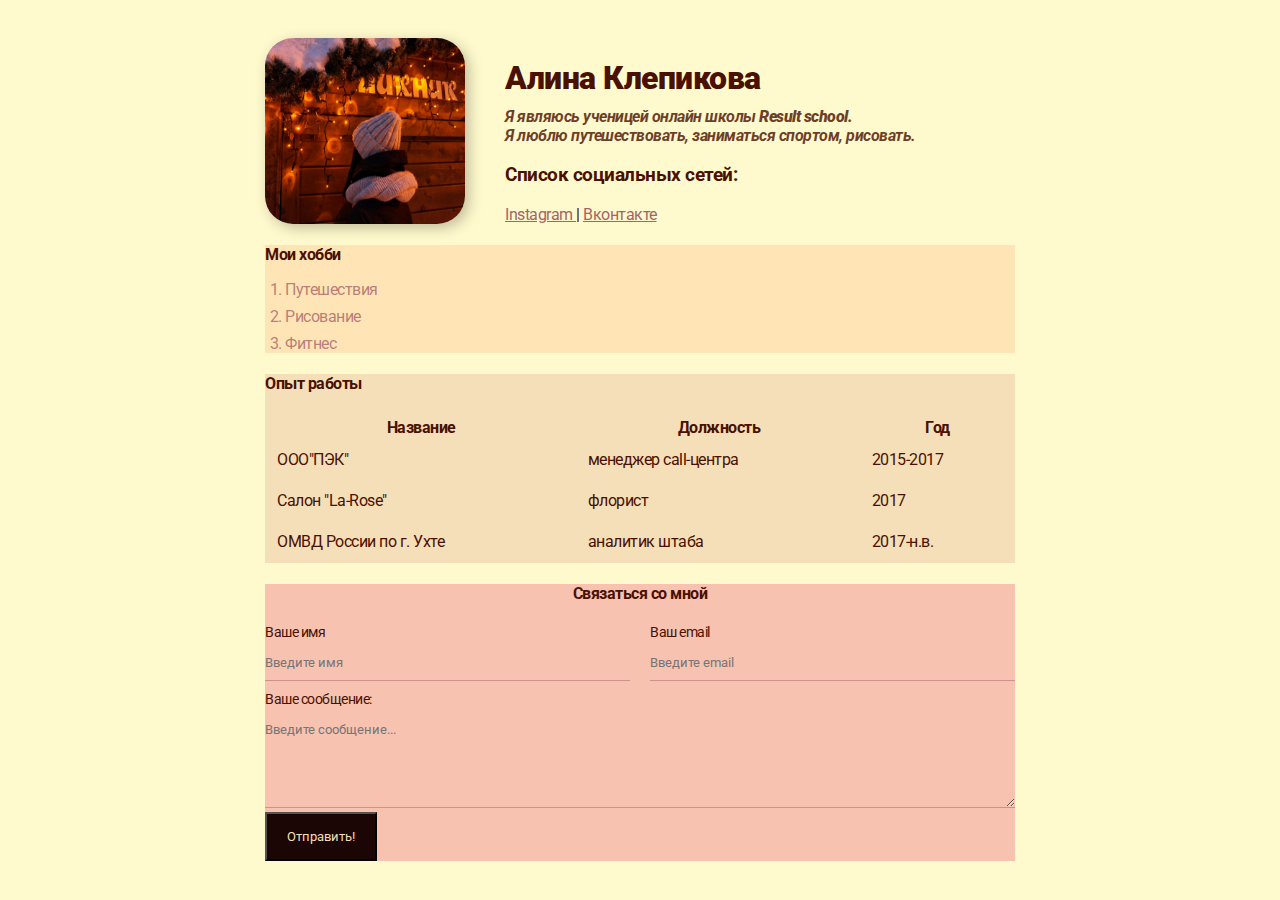
<file: index.html>
<!DOCTYPE html>
<html lang="en">
<head>
    <meta charset="UTF-8">
    <meta http-equiv="X-UA-Compatible" content="IE=edge">
    <meta name="viewport" content="width=device-width, initial-scale=1.0">
    <meta name="keywords" content="alina,cv,resume">
    <meta name="description" content="Это сайт - резюме Алины Клепиковой">
    <title>Alina Resume</title>
    <link rel="stylesheet" href="index.css">
   
</head>
<body>
    <div class="container">

        <div class="info">
            <img src="avatar.jpeg" class="avatar" alt="Мое фото">
       
            <div class="info-text">
            <h1> <strong>Алина Клепикова</strong> </h1>
       
            <p> Я являюсь ученицей онлайн школы <strong>Result school.</strong> </p>
       
            <p> Я люблю <em>путешествовать, заниматься спортом, рисовать.</em>   </p>
       
            <h3> Список социальных сетей: </h3>
            <a href="https://instagram.com/elli_661" target="_blank" > Instagram </a>
            |
            <a href="https://vk.com/id22663915" target="_blank">Вконтакте</a>
           </div> 


   
    </div>

    <div class="card">
        <h4>Мои хобби</h4>

    <ol class="list">
        <li>Путешествия</li>
        <li>Рисование</li>
        <li>Фитнес</li>
    </ol>
    </div>
   
   <div class="card-2">
   <h4>Опыт работы</h4>

   <table class="table" >
    <thead>
        <tr>
            <th>Название</th>
            <th>Должность</th>
            <th>Год</th>
        </tr>
        
    </thead>
            
    <tbody>
        <tr>
            <td>ООО"ПЭК"</td>
            <td>менеджер call-центра</td>
            <td>2015-2017</td>
        </tr>
        <tr>
            <td>Салон "La-Rose"</td>
            <td>флорист</td>
            <td>2017</td>
        </tr>
        <tr>
            <td>ОМВД России по г. Ухте</td>
            <td>аналитик штаба</td>
            <td>2017-н.в.</td>
        </tr>
        
    </tbody>
</table>
</div>



<form action="/" class="card-3">
    <h4>Связаться со мной</h4>
    <div class="form-row">
        <div class="form-group">
            <label for="name">Ваше имя</label>
            <input type="text" placeholder="Введите имя">
        </div>
    
        <div class="form-group">
            <label for="email">Ваш email</label>
            <input type="email" placeholder="Введите email">
        </div>

    </div>
    
    <div class="form-group">
        <label for="message">Ваше сообщение:</label>
        <div>        
            <textarea name="message" id="message" cols="15" rows="5" placeholder="Введите сообщение..."></textarea>
        </div>
    </div>

    <button type="submit" class="btn">Отправить!</button>

    
    
</form>
    </div>    

</body>
</html>
</file>
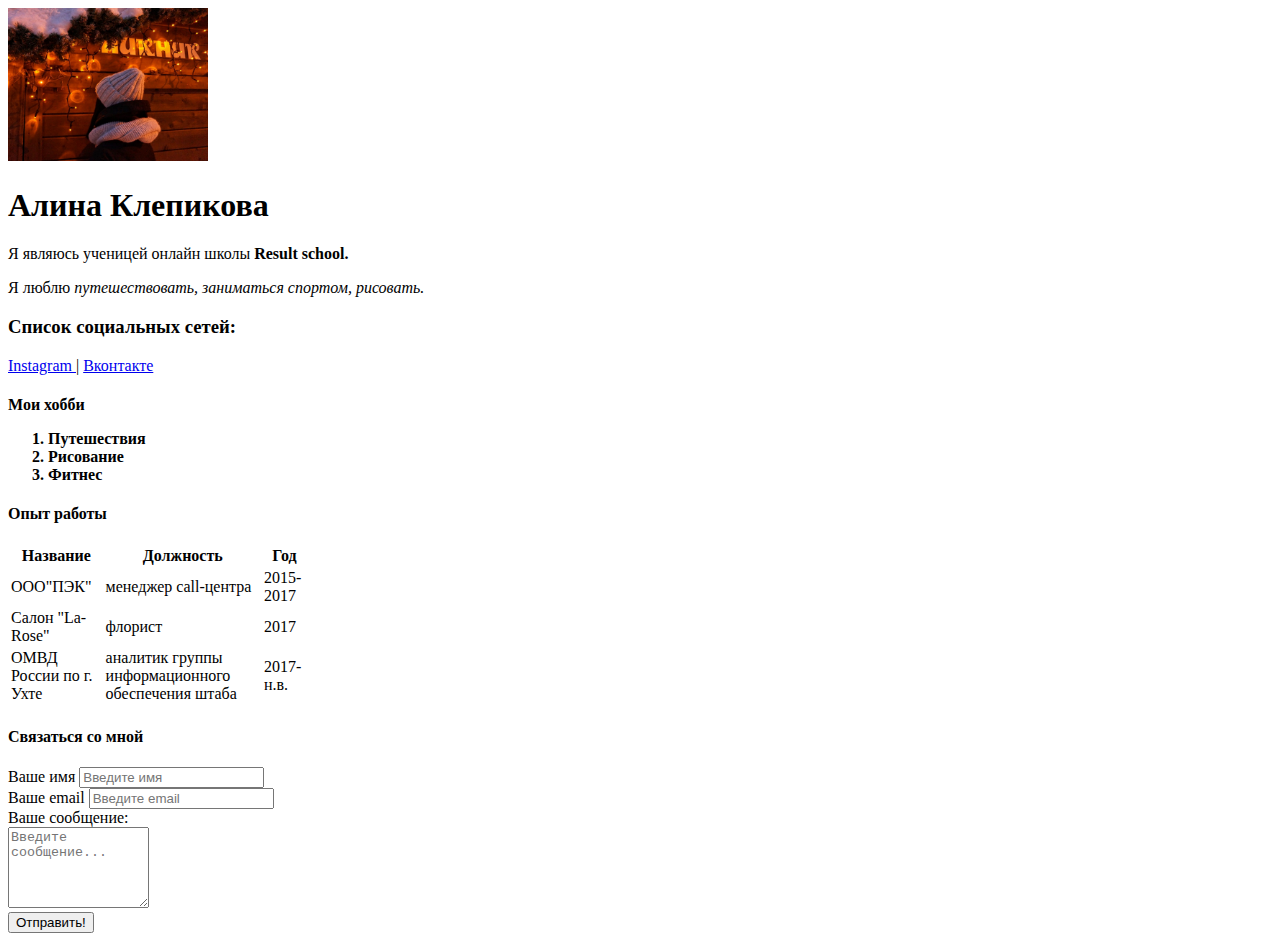
<file: index.html.html>
<!DOCTYPE html>
<html lang="en">
<head>
    <meta charset="UTF-8">
    <meta http-equiv="X-UA-Compatible" content="IE=edge">
    <meta name="viewport" content="width=, initial-scale=1.0">
    <title>Document</title>
</head>
<body>
    <img src="avatar.jpeg" width="200" alt="Мое фото">
    <h1> <strong>Алина Клепикова</strong> </h1>

    <p> Я являюсь ученицей онлайн школы <strong>Result school.</strong> </p>

    <p> Я люблю <em>путешествовать, заниматься спортом, рисовать.</em>   </p>

    <h3> Список социальных сетей: </h3>
    <a href="https://instagram.com/elli_661" target="_blank" > Instagram </a>
    |
    <a href="https://vk.com/id22663915" target="_blank">Вконтакте</a>
   
<h4> Мои хобби
    <ol>
        <li>Путешествия</li>
        <li>Рисование</li>
        <li>Фитнес</li>
    </ol>
</h4>

<h4>Опыт работы</h4>
<table width="300" >
    <thead>
        <tr>
            <th>Название</th>
            <th>Должность</th>
            <th>Год</th>
        </tr>
        
    </thead>

    <tbody>
        <tr>
            <td>ООО"ПЭК"</td>
            <td>менеджер call-центра</td>
            <td>2015-2017</td>
        </tr>
        <tr>
            <td>Салон "La-Rose"</td>
            <td>флорист</td>
            <td>2017</td>
        </tr>
        <tr>
            <td>ОМВД России по г. Ухте</td>
            <td>аналитик группы информационного обеспечения штаба</td>
            <td>2017-н.в.</td>
        </tr>
        
    </tbody>
</table>

<h4>Связаться со мной</h4>
<form>
    <div>
        <label for="name">Ваше имя</label>
        <input type="text" placeholder="Введите имя">
    </div>

    <div>
        <label for="email">Ваше email</label>
        <input type="email" placeholder="Введите email">
    </div>

    <div>
        <label for="message">Ваше сообщение:</label>
        <div>        
            <textarea name="message" id="message" cols="15" rows="5" placeholder="Введите сообщение..."></textarea>
        </div>
    </div>

    <button type="submit">Отправить!</button>

    
    
</form>
        

</body>
</html>
</file>
<file: index.css>
@import url('https://fonts.googleapis.com/css2?family=Roboto&display=swap');


body {
   font-family:'Roboto';
   font-size: 16px;
   font-weight: normal ;
   /* line-height: 20px; */
   letter-spacing: -0.5px;
   font-style: unset;
   color: #4a1000;
   /* background:#E9967A ; */
   background-color:#FFFACD ;
}

a{
    color: #a56565;
}

a:hover {
    color: #4a1000;
}

a:visited {
    color: #1b0505;
}

a:active {
    color: #d48787;
}


.container {
    max-width: 750px;
    margin: auto;
    padding-top: 30px;
}

.avatar {
    width: 200px;
    border-radius: 28px;
    box-shadow: 4px 4px 14px rgba(0,0,0,.25);
}


.info {
    margin-bottom: 20px;
    display: flex;   
}

.info-text {
    margin-left: 40px;
}


.info-text p {
    font-style: italic;
    font-weight: bold;
    opacity: 0.8;
    margin: 0;

}

.info-text h1 {
    margin-bottom: 10px;
}

@media (max-width: 650px) {
    .info {
        display: block;
        text-align: center;
    }
}

.card {

    background: #FFE4B5;
    /* border-radius: 10px; */
    /* border-left: 10px solid #d48787;
    padding: 5px 10px;
    margin-bottom: 10px; */

}

.card h4 {
    margin-bottom: 10px;
  }


.card-2 {
    background-color: #f5dfb8;

}

.card-3 {
    background-color: #f7b7acd9;

}

.card-3 h4{
    text-align: center;
}

.btn {
    background: #1b0505;
    color: #f5dfb8;
    padding: 15px 20px;
    /* box-shadow: 4px 4px 14px rgba(0,0,0,.25); */
    font-family: inherit;
    cursor: pointer;
}


.btn:hover {
    color: aliceblue;
    opacity: 0.8px;
}

.list {
    /* margin: 10px; */
    /* padding: 5px; */
   padding: 0 20px; 
    
}

.list li {
    margin-bottom: 8px;
    color: rgba(139, 59, 79, 0.61) ;
}

.table {
    width: 100%;
    /* padding-bottom: 10px; */
}

.table td{
    padding: 10px;
}

.table td:hover {
    background: rgba(209, 90, 120, 0.185);

}

.form h4 {
    text-align: center;
  }

/* .table td:nth-child(2) {
    background: rgba(209, 90, 120, 0.185);
} */

.form-row {
    margin-bottom: 10px;
    display: flex;
  }
  
  .form-row .form-group {
    margin-right: 20px;
    width: 50%;
    /* display: inline-block; */
    /* width: calc(50% - 20px); */
  }
  
  .form-row .form-group:last-child {
    margin-right: 0;
  }
  
  @media (max-width: 650px) {
    .form-row {
      display: block;
    }
  
    .form-row .form-group {
      width: 100%;
      margin-right: 0;
      margin-bottom: 10px;
    }
  }

.form-group label {
    display: block;
    font-size: 14px;

}

.form-group input,
.form-group textarea {
    width: 100%;
    box-sizing: border-box;
    border: none;
    background: transparent;
    border-bottom: 1px solid rgb(207, 144, 144);
    color: #1b0505;
    padding: 15px 0 10px;
    outline: none;
    font-family: inherit;
}
</file>
